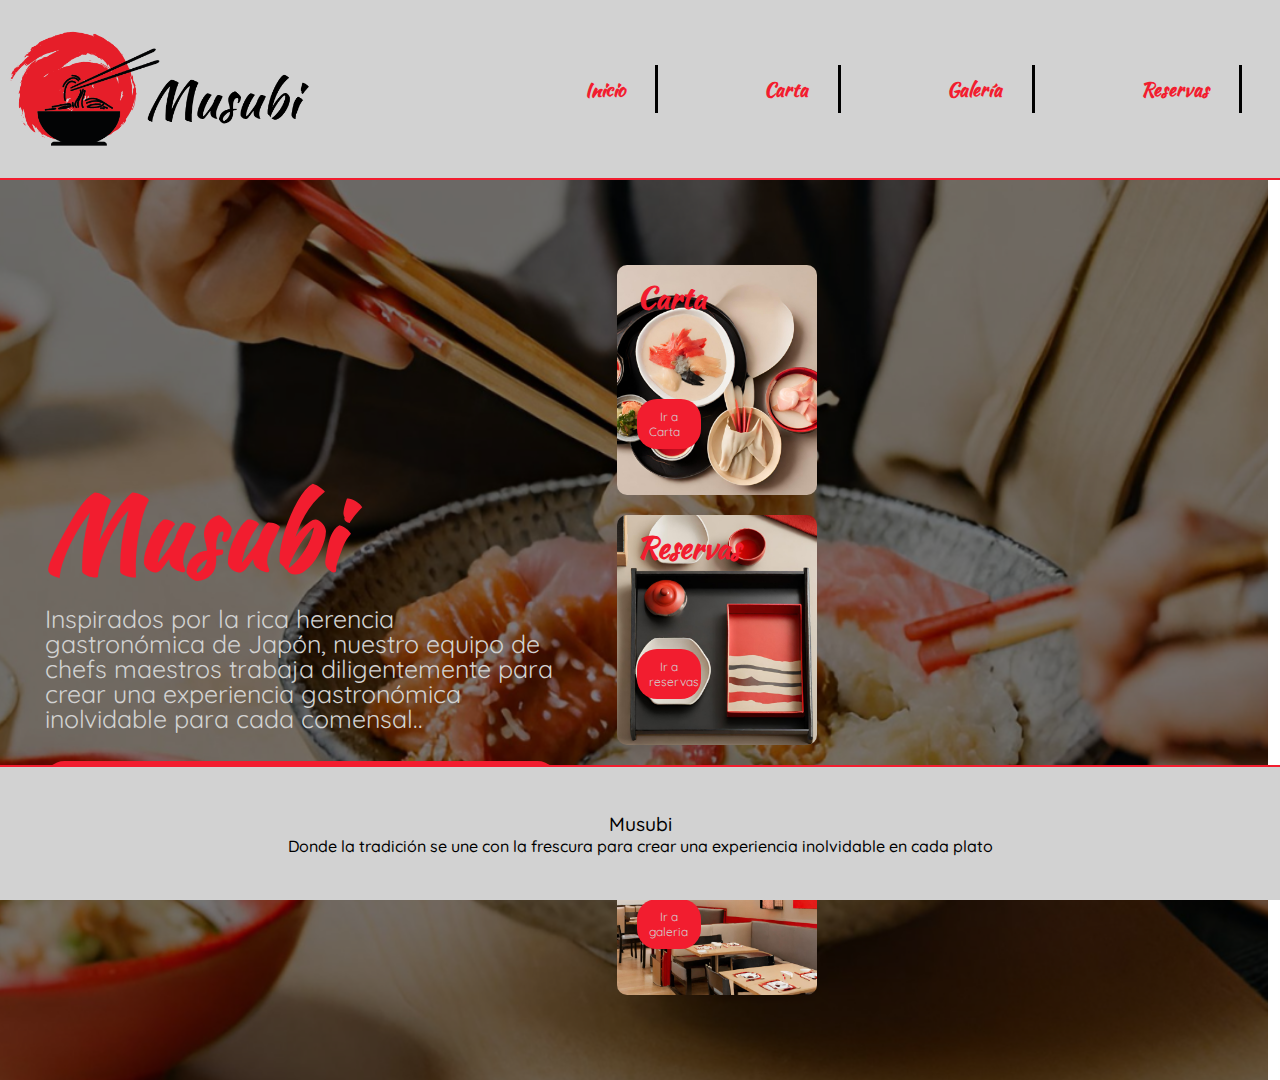
<file: index.html>
<!DOCTYPE html>
<html lang="es">
<head>
    <meta charset="UTF-8">
    <meta name="viewport" content="width=device-width, initial-scale=1.0">
    <link rel="preconnect" href="https://fonts.googleapis.com">
    <link rel="preconnect" href="https://fonts.gstatic.com" crossorigin>
    <link href="https://fonts.googleapis.com/css2?family=Kaushan+Script&display=swap" rel="stylesheet">
    <link
        href="https://fonts.googleapis.com/css2?family=Kaushan+Script&family=Quicksand:wght@300..700&family=Roboto:ital,wght@0,100;0,300;0,400;0,500;0,700;0,900;1,100;1,300;1,400;1,500;1,700;1,900&display=swap"
        rel="stylesheet">
        <title>Index</title>
    <link rel="stylesheet" href="./css/index.css">
</head>
<body>
    <header>
        <img class="logo" src="./img/background-logo/logo2-02.png" alt="logo">
        <button class="menuDesplegable">&#9776;</button>
        <nav class="menu">
            <ul class="navegacion">
                <li><a href="./index.html" class="animacion">Inicio</a></li>
                <li><a href="./carta.html" class="animacion">Carta</a></li>
                <li><a href="./galeria.html" class="animacion">Galería</a></li>
                <li><a href="./reservas.html" class="animacion">Reservas</a></li>
            </ul>
        </nav>
    </header>

    <main>
        <div class="container">
            <div class="row">
                <div class="col">
                    <h1>Musubi </h1>
                    <p class="descripcion">Inspirados por la rica herencia gastronómica de Japón, nuestro equipo de chefs maestros trabaja diligentemente para crear una experiencia gastronómica inolvidable para cada comensal..</p>
                    <button class="btn-s"type="button"> Saber más.. </button>

                </div>
                <div class="col">
                    <div class="card card1">
                        <h5>Carta </h5>
                        <button class="btn-c"type="button"> Ir a Carta<a href="./html/carta.html" ></a></button>
                       
                    </div>
                    <div class="card card2">
                        <h5>Reservas </h5>
                        <button  class="btn-c" type="button"> Ir a reservas<a href="./html/reservas.html"></a></button>
                        
                    </div>
                    <div class="card card3">
                        <h5>Galeria </h5>
                        <button class="btn-c"type="button"> Ir a galeria<a href="./html/galeria.html" ></a></button>
                        
                    </div>

                </div>

            </div>
            

        </div>

        

    </main>


    <footer>
        <p class="textoSuperior">Musubi</p>
        <p class="textoInferior">Donde la tradición se une con la frescura para crear una experiencia inolvidable en cada plato</p>
    </footer>



    
</body>
</html>
</file>
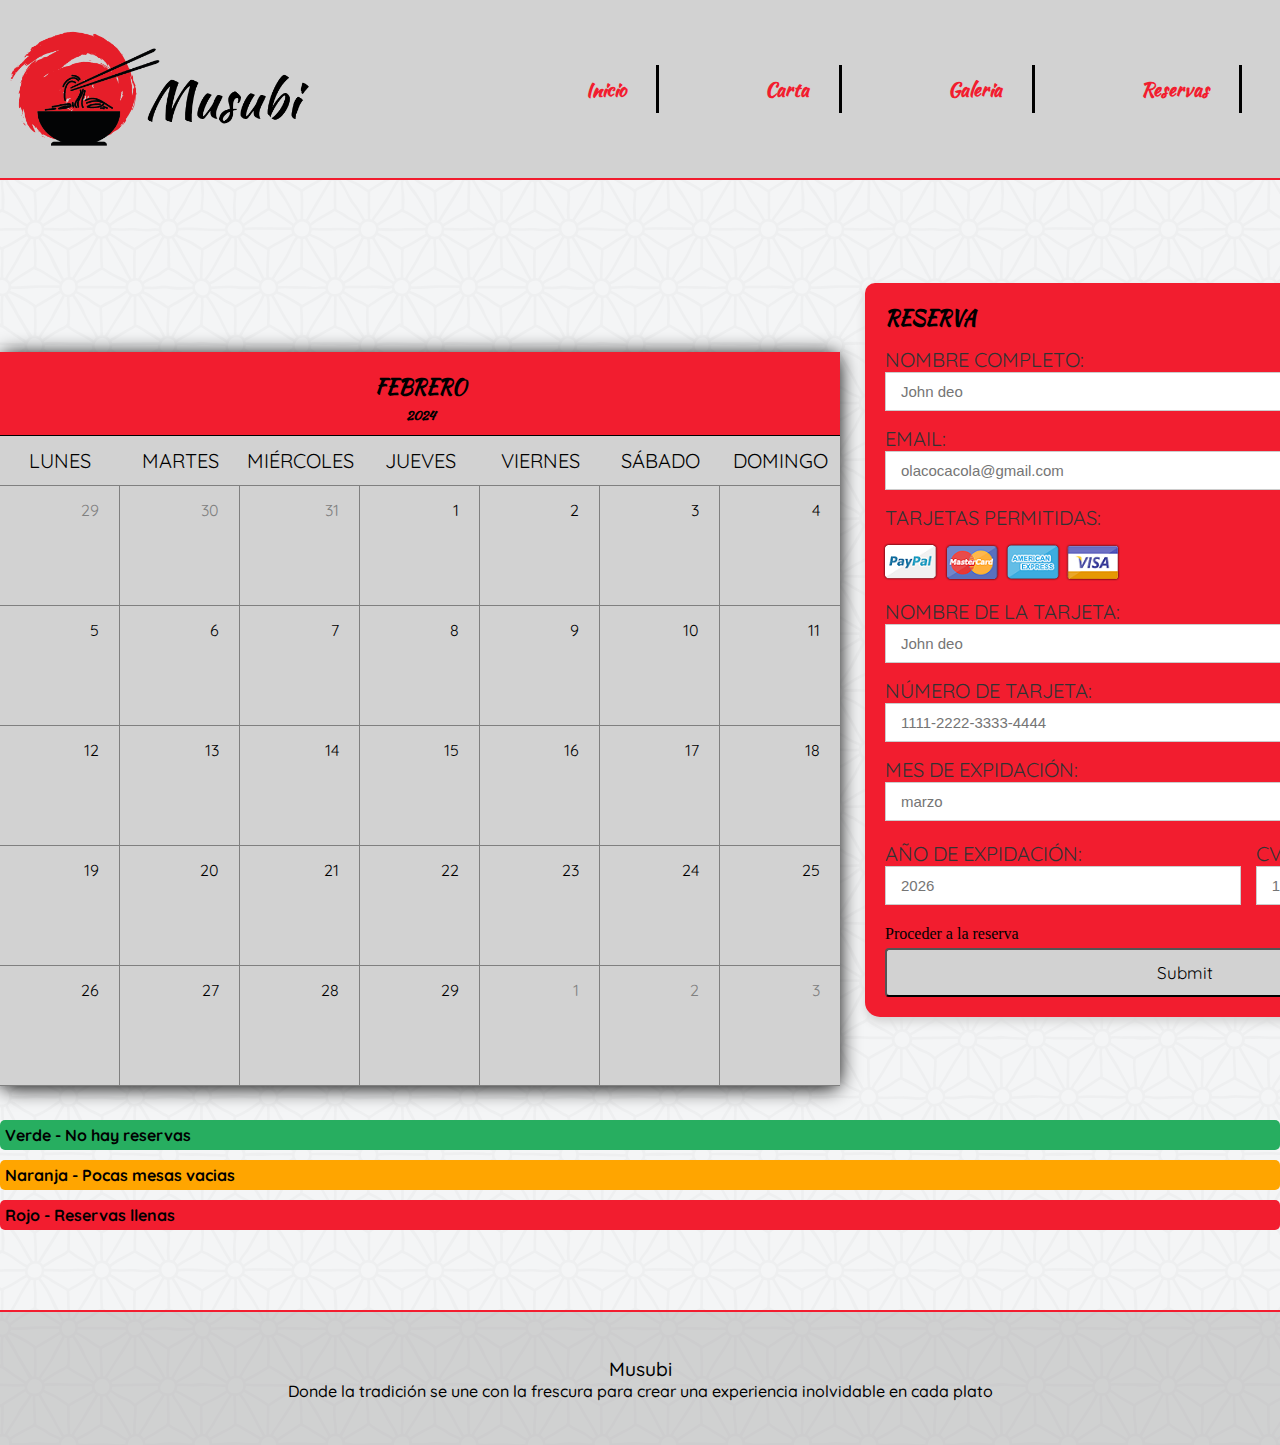
<file: reservas.html>
<!DOCTYPE html>
<html lang="es">

<head>
    <meta charset="UTF-8">
    <meta name="viewport" content="width=device-width, initial-scale=1.0">
    <title>Reservas</title>
    <link rel="preconnect" href="https://fonts.googleapis.com">
    <link rel="preconnect" href="https://fonts.gstatic.com" crossorigin>
    <link href="https://fonts.googleapis.com/css2?family=Kaushan+Script&display=swap" rel="stylesheet">
    <link
        href="https://fonts.googleapis.com/css2?family=Kaushan+Script&family=Quicksand:wght@300..700&family=Roboto:ital,wght@0,100;0,300;0,400;0,500;0,700;0,900;1,100;1,300;1,400;1,500;1,700;1,900&display=swap"
        rel="stylesheet">
    <link rel="stylesheet" href="./css/reservas.css">
</head>

<body>

    <header>
        <img class="logo" src="./img/background-logo/logo2-02.png" alt="logo">
        <button class="menuDesplegable">&#9776;</button>
        <nav class="menu">
            <ul class="navegacion">
                <li><a href="./index.html" class="animacion">Inicio</a></li>
                <li><a href="./carta.html" class="animacion">Carta</a></li>
                <li><a href="./galeria.html" class="animacion">Galeria</a></li>
                <li><a href="./reservas.html" class="animacion">Reservas</a></li>
            </ul>
        </nav>
    </header>
    <div class="contenedor-principal">
        <div class="calendario-contenedor">
            <div class="calendario-header">
                <h1>FEBRERO</h1>
                <p>2024</p>
            </div>
            <div class="calendario">
                <span class="nombreDia">Lunes</span>
                <span class="nombreDia">Martes</span>
                <span class="nombreDia">Miércoles</span>
                <span class="nombreDia">Jueves</span>
                <span class="nombreDia">Viernes</span>
                <span class="nombreDia">Sábado</span>
                <span class="nombreDia">Domingo</span>

                <div class="num-dia-mes num-dia">29</div>
                <div class="num-dia-mes num-dia">30</div>
                <div class="num-dia-mes num-dia ">31</div>
                <div class="num-dia num-dia-M">1</div>
                <div class="num-dia num-dia-L">2</div>
                <div class="num-dia num-dia-L">3</div>
                <div class="num-dia num-dia-L">4</div>
                <div class="num-dia num-dia-V">5</div>
                <div class="num-dia num-dia-V">6</div>
                <div class="num-dia num-dia-M">7</div>
                <div class="num-dia num-dia-M">8</div>
                <div class="num-dia num-dia-L">9</div>
                <div class="num-dia num-dia-L">10</div>
                <div class="num-dia num-dia-L">11</div>
                <div class="num-dia num-dia-V">12</div>
                <div class="num-dia num-dia-V">13</div>
                <div class="num-dia num-dia-L">14</div>
                <div class="num-dia num-dia-V">15</div>
                <div class="num-dia num-dia-L">16</div>
                <div class="num-dia num-dia-L">17</div>
                <div class="num-dia num-dia-L">18</div>
                <div class="num-dia num-dia-M">19</div>
                <div class="num-dia num-dia-V">20</div>
                <div class="num-dia num-dia-V">21</div>
                <div class="num-dia num-dia-L">22</div>
                <div class="num-dia num-dia-M">23</div>
                <div class="num-dia num-dia-L">24</div>
                <div class="num-dia num-dia-L">25</div>
                <div class="num-dia num-dia-V">26</div>
                <div class="num-dia num-dia-V">27</div>
                <div class="num-dia num-dia-M">28</div>
                <div class="num-dia num-dia-L">29</div>
                <div class="num-dia-mes num-dia">1</div>
                <div class="num-dia-mes num-dia">2</div>
                <div class="num-dia-mes num-dia">3</div>



            </div>


        </div>
        <div class="formulario-contenedor">
            <div class="container">
                <form>
                    <div class="row">
                        <div class="col">
                            <h2 class="titulo">Reserva</h2>
                            <div class="caja">
                                <label>Nombre Completo:</label><input type="text" placeholder="John deo">
                            </div>
                            <div class="caja">
                                <label>Email:</label><input type="email" placeholder="olacocacola@gmail.com">
                            </div>
                            <div class="caja">
                                <span>Tarjetas permitidas:</span>
                                <img src="./img/reservas-img/tarjetas.png" alt="imagen de tarjetas permitidas">
                            </div>
                            <div class="caja">
                                <label>Nombre de la tarjeta:</label>
                                <input type="text" placeholder="John deo">
                            </div>
                            <div class="caja">
                                <label>Número de tarjeta:</label>
                                <input type="number" placeholder="1111-2222-3333-4444">
                            </div>
                            <div class="caja">
                                <label>Mes de expidación:</label>
                                <input type="text" placeholder="marzo">
                            </div>
                            <div class="fl-db">
                                <div class="caja">
                                    <label>Año de expidación:</label>
                                    <input type="number" placeholder="2026">
                                </div>
                                <div class="caja">
                                    <label>CVV:</label>
                                    <input type="text" placeholder="1234">
                                </div>

                            </div>







                        </div>
                    </div>
                    <label>Proceder a la reserva</label><input type="submit" class="submit-btn">
                </form>
            </div>
        </div>
    </div>

    <div class="leyenda">
        <div class="estado verde">Verde - No hay reservas</div>
        <div class="estado naranja">Naranja - Pocas mesas vacias</div>
        <div class="estado rojo">Rojo - Reservas llenas</div>
    </div>




    <footer>
        <p class="textoSuperior">Musubi</p>
        <p class="textoInferior">Donde la tradición se une con la frescura para crear una experiencia inolvidable en
            cada plato</p>
    </footer>



</body>

</html>
</file>
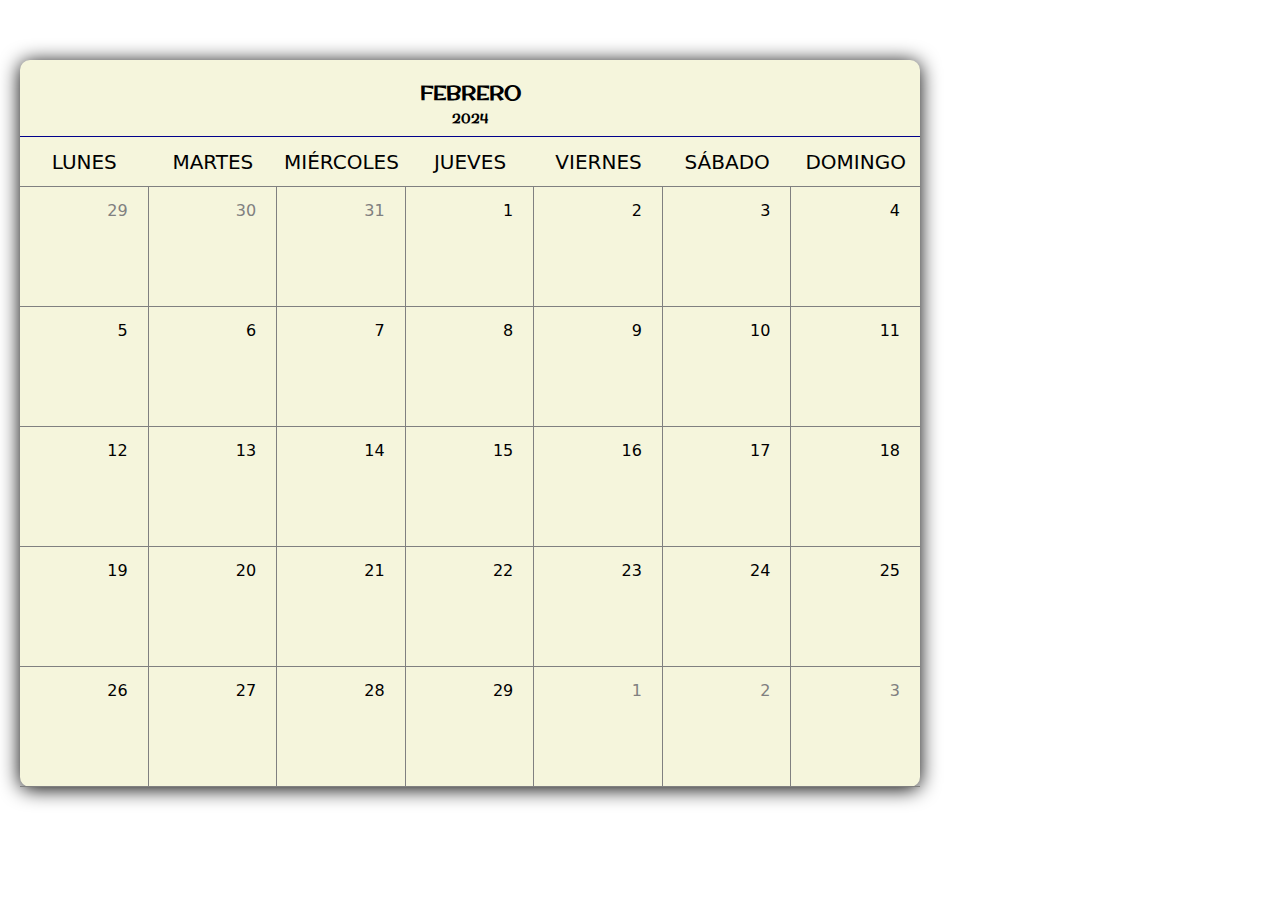
<file: Proyecto/html/reservas.html>
<!DOCTYPE html>
<html lang="en">

<head>
    <meta charset="UTF-8">
    <meta name="viewport" content="width=device-width, initial-scale=1.0">
    <title>Reservas</title>
    <link rel="stylesheet" href="../css/reservas.css">
    <link rel="preconnect" href="https://fonts.googleapis.com">
<link rel="preconnect" href="https://fonts.gstatic.com" crossorigin>
<link href="https://fonts.googleapis.com/css2?family=Afacad&family=Agbalumo&family=Lato&family=Permanent+Marker&family=Rubik+Bubbles&display=swap" rel="stylesheet">
<link rel="preconnect" href="https://fonts.googleapis.com">
<link rel="preconnect" href="https://fonts.gstatic.com" crossorigin>
<link href="https://fonts.googleapis.com/css2?family=Original+Surfer&display=swap" rel="stylesheet">
</head>

<body>
    <div class="calendario-contenedor">
        <div class="calendario-header">
            <h1>FEBRERO</h1>
            <p>2024</p>
        </div>
        <div class="calendario">
            <span class="nombreDia">Lunes</span>
            <span class="nombreDia">Martes</span>
            <span class="nombreDia">Miércoles</span>
            <span class="nombreDia">Jueves</span>
            <span class="nombreDia">Viernes</span>
            <span class="nombreDia">Sábado</span>
            <span class="nombreDia">Domingo</span>
        
            <div class="num-dia-mes num-dia">29</div>
            <div class="num-dia-mes num-dia">30</div>
            <div class="num-dia-mes num-dia ">31</div>
            <div class="num-dia">1</div>
            <div class="num-dia">2</div>
            <div class="num-dia">3</div>
            <div class="num-dia">4</div>
            <div class="num-dia">5</div>
            <div class="num-dia">6</div>
            <div class="num-dia">7</div>
            <div class="num-dia">8</div>
            <div class="num-dia">9</div>
            <div class="num-dia">10</div>
            <div class="num-dia">11</div>
            <div class="num-dia">12</div>
            <div class="num-dia">13</div>
            <div class="num-dia">14</div>
            <div class="num-dia">15</div>
            <div class="num-dia">16</div>
            <div class="num-dia">17</div>
            <div class="num-dia">18</div>
            <div class="num-dia">19</div>
            <div class="num-dia">20</div>
            <div class="num-dia">21</div>
            <div class="num-dia">22</div>
            <div class="num-dia">23</div>
            <div class="num-dia">24</div>
            <div class="num-dia">25</div>
            <div class="num-dia">26</div>
            <div class="num-dia">27</div>
            <div class="num-dia">28</div>
            <div class="num-dia">29</div>
            <div class="num-dia-mes num-dia">1</div>
            <div class="num-dia-mes num-dia">2</div>
            <div class="num-dia-mes num-dia">3</div>
            
        

        </div>

    </div>


</body>

</html>
</file>
<file: css/index.css>
* 
{
    margin: 0;
    box-sizing: border-box;
}


header 
{
    height: 20vh;
    background: rgb(210, 210, 210);
    display: flex;
    border-bottom: 2px solid #F21D2F;
    display: flex;
    justify-content: space-between;
    align-items: center;
    position: sticky;
    top: 0;
    transition: top 0.3s;
    z-index: 1000;
}

.logo 
{
    height: 18vh;
    padding: 0;
}

.menuDesplegable 
{
    display: none;
    cursor: pointer;
}

.navegacion 
{
    display: flex;
    justify-items: flex-start;
    gap: 2em;
    padding: 0.8em;
    list-style-type: none;
    font-weight: bold;
    font-size: larger;
    color: #F21D2F;
    padding: 1em;
    font-family: "Kaushan Script", cursive;
    position: relative;
}

li:hover 
{
    text-decoration: underline;
    animation: moverTexto 1s;
}

@keyframes moverTexto 
{
    0% 
    {
        transform: translateX(0);
    }

    50% 
    {
        transform: translateX(10px);
    }

    100% 
    {
        transform: translateX(0);
    }
}

li 
{
    display: inline-block;
    border-right: 0.2em #000000 solid;
    padding: 0.5em;
    margin: 1em;
}

a 
{
    padding: 10px 20px;
    border-radius: 5px;
    text-decoration: none;
    color: #F21D2F;
}


footer 
{
    position: fixed;
    bottom: 0;
    height: 15vh;
    background: rgb(210, 210, 210);
    width: 100vw;
    font-family: "Quicksand", sans-serif;
    font-weight: 500;
    padding: 3.5em 3em;
    display: flex;
    justify-content: center;
    align-items: center;
    flex-direction: column;
    margin-top: 5em;
    border-top: 2px solid #F21D2F;
}
.row{
    display: flex;
    height: 100vh;
    align-items: center;
    margin-left: 5vh;

}
h1{
    color: #F21D2F;
    font-size: 100px;
    font-family: "Kaushan Script", cursive;
}
.descripcion{
    color:rgb(210, 210, 210);
    font-size: 25px;
    font-family: "Quicksand", sans-serif;
    line-height: 25px;
}
.col{
    flex-basis: 50vh;
    margin-right: 45px;

}
.btn-s{
    width: 40vw;
    font-size: 12px;
    padding: 12px 0;
    color:  rgb(210, 210, 210);
    font-family: "Quicksand", sans-serif;
    background: #F21D2F;
    border: 0;
    border-radius: 20px;
    outline: none;
    margin-top: 30px;

    
}

.card{
    width: 200px;
    height: 230px;
    display: inline-block;
    border-radius: 10px;
    padding: 10px 20px;
    cursor: pointer;
    margin: 10px 15px;   
    background-position: center;
    background-size: cover;
    transition:transform 0.5s;
}
.card:hover{
    transform: translateY(10px);
    
}
.card1{
    background-image: url(..//img/index-img/menu-foto.png);
    

}
.card2{
    background-image: url(..//img/index-img/reservas.png);

}
.card3{
    background-image: url(..//img/index-img/galeria.png);
}
h5{
  color: #F21D2F;
  font-family: "Kaushan Script";
  font-size: 30px;
  
  

}
.btn-c{
    width: 5vw;
    font-size: 12px;
    padding: 10px 12px;
    color:  rgb(210, 210, 210);
    font-family: "Quicksand", sans-serif;
    background: #F21D2F;
    border: 0;
    border-radius: 20px;
    outline: none;
    margin-top: 80px;

}

footer > p 
{
    text-align: center;
}

.textoSuperior 
{
    font-size: larger;
}

.container{
    width: 99.1vw;
    min-height: 100vh;
    max-width: 100vw;
    
    background-size: auto 100%;
    background-image: linear-gradient(rgba(0,0,0,0.5),rgba(0,0,0,0.5)),url(..//img/index-img/Imagencentralindex.png);
    background-position: center;
    background-size: cover;
}

@media only screen and (min-width: 768px) and (max-width:1024)
{
    header
    {
        height: auto;
        align-items: center;
    }

    .logo
    {
        height: 15vh;
    }

    .navegacion
    {
        justify-content: center;
    }

    li
    {
        display: block;
        margin: 0.5em 0;
    }
    .row{
        flex-direction: column;
        align-items: center;
    }
    .col{
        margin-right: 0;
    }
   .btn-s{
    width: auto;
   }
  

   

     footer
    {
        padding: 2em;
    }

   
}


@media only screen and (max-width: 768px) 
{
    header 
    {
        height: auto;
        align-items: center;
    }

    .logo 
    {
        height: 15vh;
        margin-bottom: 1em;
    }

    .menuDesplegable 
    {
        display: block;
        font-size: 1.5em;
        cursor: pointer;
    }

    .navegacion 
    {
        display: none;
        position: absolute;
        top: 100%;
        left: 0;
        background-color: rgba(242, 29, 47, 0.9);
        width: 50vw;
        z-index: 999;
        flex-direction: column;
        justify-content: center;
        color: white;
    }
    .btn-c{
        width: auto;
       
    
    }

    a 
    {
        color: rgb(0, 0, 0);
    }

    .navegacion li 
    {
        margin: 0.3em;
    }

    .menuDesplegable:focus + .menu .navegacion 
    {
        display: flex;
    }

    .row{
        
        margin-left: 0;
        justify-content: center;
    }
    .col{
        flex-basis: auto;
        margin-right: 0;
    }
    .btn-s{
        width: auto;
    }

    footer 
    {
        padding: 2em;
    }
}
</file>
<file: css/reservas.css>
* 
{
    margin: 0;
    box-sizing: border-box;
}

body 
{
    min-height: 100vh;
    max-width: 100vw;
    background: url(..//img/background-logo/asanoha-400px.png) repeat;
}

header 
{
    height: 20vh;
    background: rgb(210, 210, 210);
    display: flex;
    border-bottom: 2px solid #F21D2F;
    display: flex;
    justify-content: space-between;
    align-items: center;
    position: sticky;
    top: 0;
    transition: top 0.3s;
    z-index: 1000;
}

.logo 
{
    height: 18vh;
    padding: 0;
}

.menuDesplegable 
{
    display: none;
    cursor: pointer;
}

.navegacion 
{
    display: flex;
    justify-items: flex-start;
    gap: 2em;
    padding: 0.8em;
    list-style-type: none;
    font-weight: bold;
    font-size: larger;
    color: #F21D2F;
    padding: 1em;
    font-family: "Kaushan Script", cursive;
    position: relative;
}

li:hover 
{
    text-decoration: underline;
    animation: moverTexto 1s;
}

@keyframes moverTexto 
{
    0% 
    {
        transform: translateX(0);
    }

    50% 
    {
        transform: translateX(10px);
    }

    100% 
    {
        transform: translateX(0);
    }
}

li 
{
    display: inline-block;
    border-right: 0.2em #000000 solid;
    padding: 0.5em;
    margin: 1em;
}

a 
{
    padding: 10px 20px;
    border-radius: 5px;
    text-decoration: none;
    color: #F21D2F;
}


footer 
{
    position: relative;
    height: 15vh;
    background: rgba(156, 156, 156, 0.4);
    font-family: "Quicksand", sans-serif;
    font-weight: 500;
    padding: 3.5em 3em;
    display: flex;
    justify-content: center;
    align-items: center;
    flex-direction: column;
    margin-top: 5em;
    border-top: 2px solid #F21D2F;
}

footer > p 
{
    text-align: center;
}

.textoSuperior 
{
    font-size: larger;
}
.contenedor-principal{
    display: flex;
    justify-content: space-between;
    align-items: flex-start;
    margin-top: 20px;
    
}
.calendario-header{
    font-family: 'Original Surfer', sans-serif;
    background-color: #F21D2F;
    text-align: center;
    padding: 5px 0;
    border-bottom:1px solid black;

}


.calendario-contenedor{
    
    max-width: 900px;
    background-color:beige;
    box-shadow:  0 2px 20px 0px;
    border-radius: 10px;
    margin-top: 151.5px;
   






}





.calendario-header h1{
    font-size: 20px;
    margin-top: 15px;
    font-family: "Kaushan Script", cursive;
    
}


.calendario-header p{
    font-size: 13px;
    margin:5px;
    font-weight: bold;
    font-family: "Kaushan Script", cursive;
}
.calendario{
  display: grid;
  width:100%;
  grid-template-columns: repeat(7,minmax(120px,1fr));
  grid-template-rows: 50px;
  grid-auto-rows: 120px;
  background-color: rgb(210, 210, 210) ;
  font-family: "Quicksand", sans-serif;
  
  }


.num-dia{
    text-align: right;
    padding: 14px 20px;
    border-bottom: 1px solid grey;
    border-right: 1px solid grey;
    font-size: 16px;
    font-family: "Quicksand", sans-serif;


}
.num-dia:nth-of-type(7n+7){
    border-right: none;


}


.nombreDia{
    font-size: 20px;
    text-transform: uppercase;
    text-align: center;
    line-height: 50px;
    border-bottom: 1px solid grey;
    font-family: "Quicksand", sans-serif;
}


.num-dia-mes{
    color:grey;
    cursor:not-allowed;
}


.num-dia-L:hover{
 border: 3px solid rgb(242, 29, 47, 0.9);
}
.num-dia-V:hover{
    border: 3px solid rgb(5, 233, 81);


}
.num-dia-M:hover{
    border: 3px solid rgb(243, 190, 15);


}
.leyenda{
    margin-top: 20px;
    font-family: "Quicksand", sans-serif;

}
.estado{
    margin-bottom: 10px;
    padding: 5px;
    border-radius: 5px;
    font-weight: bold;

}
.verde{
    background-color: #27ae60;
}
.naranja{
    background-color: orange;
}
.rojo{
    background-color: #F21D2F;
}


.container{
    display: flex;
    justify-content: right;
    align-items: center;
    padding: 25px;
    min-height: 100vh;
    background: linear-gradient(0,0,0,0.5);
}


.container form{
    padding: 20px;
    width: 50vw;
    background-color: #F21D2F;
    box-shadow: 0 5px 10px rgb(210, 210, 210);
    border-radius: 10px 15px;
}


.container form .row{
    display: flex;
    flex-wrap: wrap;
    gap:15px;
  }


  .container form .row .col{
    flex:1 1 250px;
  }

.titulo{
    font-family: "Kaushan Script", cursive;
    font-size: 20px;
    color: black;
  

}


.container form .row .col {
    font-size: 20px;
    color:#333;
    padding-bottom: 5px;
    text-transform: uppercase;
    font-family: "Quicksand", sans-serif;
  }


  .container form .row .col .caja{
    margin:15px 0;
  }
 
  .container form .row .col .caja span{
    margin-bottom: 10px;
    display: block;
  }
 
  .container form .row .col .caja input{
    width: 100%;
    border:1px solid #ccc;
    padding:10px 15px;
    font-size: 15px;
    text-transform: none;
  }
 
  .container form .row .col .caja input:focus{
    border:1px solid #000;
  }
 
  .container form .row .col .fl-db{
    display: flex;
    gap:15px;
  }
 
  .container form .row .col .fl-db .caja{
    margin-top: 5px;
  }
 
  .container form .row .col .caja img{
    height: 34px;
    margin-top: 5px;
    filter: drop-shadow(0 0 1px #000);
  }
 
  .container form .submit-btn{
    width: 100%;
    padding:12px;
    font-size: 17px;
    background:  rgb(210, 210, 210);
    color:black;
    margin-top: 5px;
    cursor: pointer;
    border-radius: 4px;
    font-family: "Quicksand", sans-serif;
  }
 
  .container form .submit-btn:hover{
    background:  rgb(210, 210, 210);
  }

  @media only screen and (min-width: 768px) and (max-width:1024)
  {
      header
      {
          height: auto;
          align-items: center;
      }
  
      .logo
      {
          height: 15vh;
      }
  
      .navegacion
      {
          justify-content: center;
      }
  
      li
      {
          display: block;
          margin: 0.5em 0;
      }

      .contenedor-principal{
        flex-direction: column;
        align-items: center;
      }
      .calendario-contenedor{
        width:1024px;
        margin: 20px auto;

      }
  
      .container{
        width: 60%;
        margin: 20px auto;

      }
      .calendario{
        grid-template-columns: repeat(7,minmax(60px,1fr));
      }
      .nombreDia{
        font-size: 16px;
      }
      .container form{
        width: 100%;
      }
      .leyenda{
        width: 1024px;;
      }
     
  
      
  
     
  
     
      footer
      {
          padding: 2em;
      }
  }




@media only screen and (max-width: 768px) 
{
    header 
    {
        height: auto;
        align-items: center;
    }

    .logo 
    {
        height: 15vh;
        margin-bottom: 1em;
    }

    .menuDesplegable 
    {
        display: block;
        font-size: 1.5em;
        cursor: pointer;
    }

    .navegacion 
    {
        display: none;
        position: absolute;
        top: 100%;
        left: 0;
        background-color: rgba(242, 29, 47, 0.9);
        width: 50vw;
        z-index: 999;
        flex-direction: column;
        justify-content: center;
        color: white;
    }

    a 
    {
        color: rgb(0, 0, 0);
    }

    .navegacion li 
    {
        margin: 0.3em;
    }

    .menuDesplegable:focus + .menu .navegacion 
    {
        display: flex;
    }

    footer 
    {
        padding: 2em;
    }
   .calendario-contenedor{
    width:575px;
    margin-left: 30px;
    
   }
   .calendario{
    grid-template-columns: repeat(7,minmax(50px,1fr));
    
   }
   .nombreDia{
    font-size: 14px;
   }



  

    .contenedor-principal{
        flex-direction: column;
        align-items: center;
    }
}
</file>
<file: Proyecto/css/reservas.css>
*{
    box-sizing: border-box;
    margin:0;
}

body{
    background-color: white;
    padding: 40px 0;
    font-family:system-ui, -apple-system, BlinkMacSystemFont, 'Segoe UI', Roboto, Oxygen, Ubuntu, Cantarell, 'Open Sans', 'Helvetica Neue', sans-serif ;
}

.calendario-header{
    font-family: 'Original Surfer', sans-serif; 
}

.calendario-contenedor{
    width: 300vw;
    max-width: 900px;
    background-color:beige;
    box-shadow:  0 2px 20px 0px;
    border-radius: 10px;
    margin: 20px;
    



}

.calendario-header{
    text-align: center;
    padding: 5px 0;
    border-bottom:1px solid darkblue;
    
}

.calendario-header h1{
    font-size: 20px;
    margin-top: 15px;
}

.calendario-header p{
    font-size: 13px;
    margin:5px;
    font-weight: bold;
}
.calendario{
  display: grid;
  width:100%;
  grid-template-columns: repeat(7,minmax(120px,1fr));
  grid-template-rows: 50px;
  grid-auto-rows: 120px;
  }

.num-dia{
    text-align: right;
    padding: 14px 20px;
    border-bottom: 1px solid grey;
    border-right: 1px solid grey;
    font-size: 16px;

}
.num-dia:nth-of-type(7n+7){
    border-right: none; 

}

.nombreDia{
    font-size: 20px;
    text-transform: uppercase;
    text-align: center;
    line-height: 50px;
    border-bottom: 1px solid grey;
}

.num-dia-mes{
    color:grey;
    cursor:not-allowed;
}
</file>
